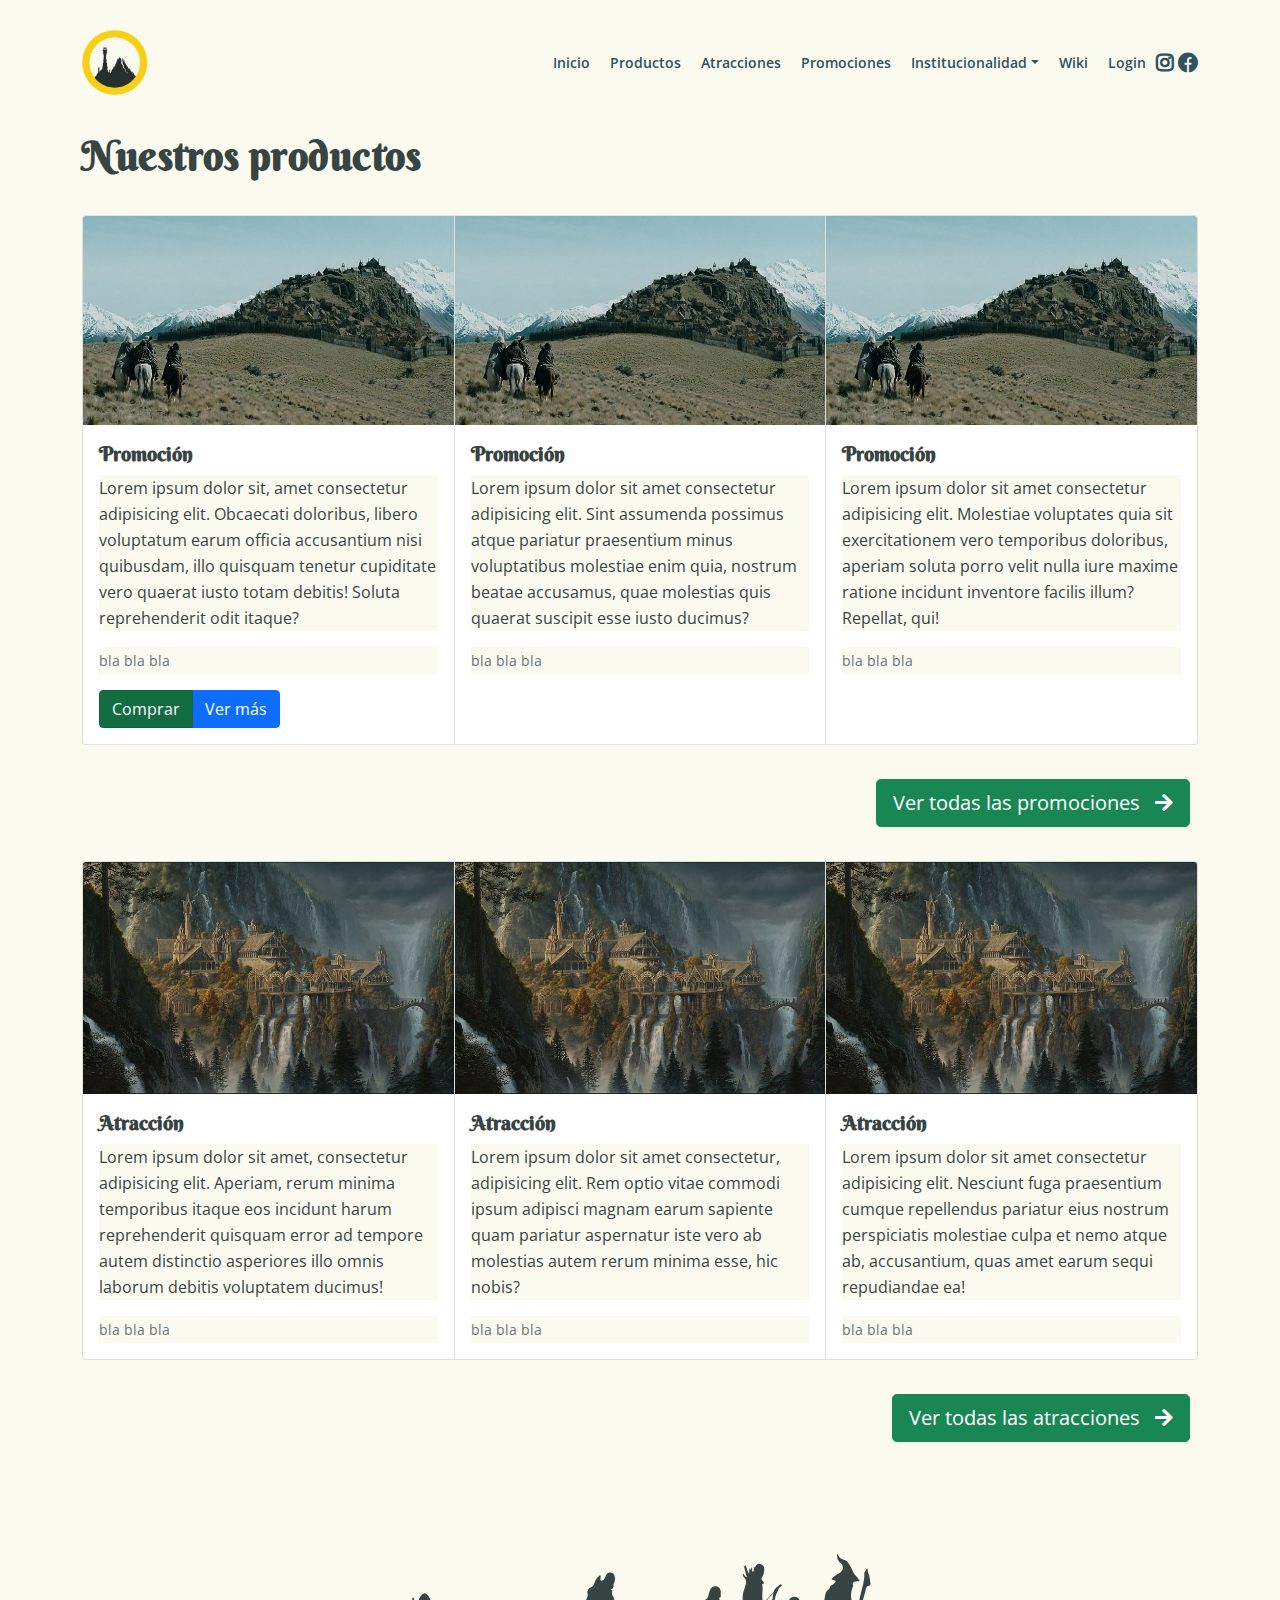
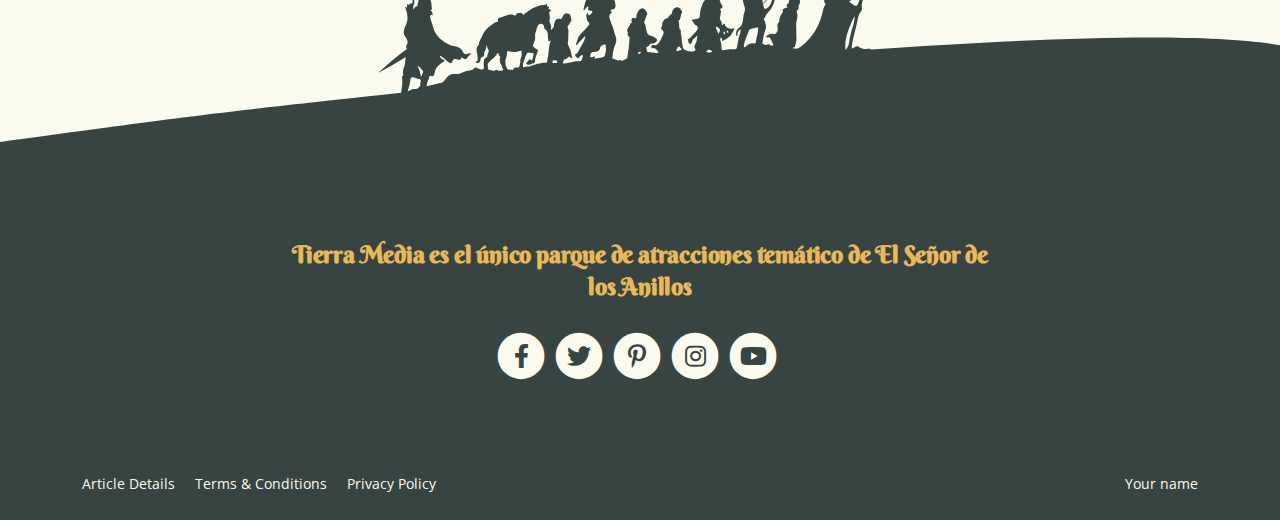
<file: front/web/productos.html>
<!DOCTYPE html>
<html lang="en">
<head>
    <meta charset="UTF-8">
    <meta name="viewport" content="width=device-width, initial-scale=1.0">
    <title>Nuestros productos</title>
    
    <!-- SEO Meta Tags -->
    <meta name="description" content="Your description">
    <meta name="author" content="Your name">

    <!-- OG Meta Tags to improve the way the post looks when you share the page on Facebook, Twitter, LinkedIn -->
	<meta property="og:site_name" content="" /> <!-- website name -->
	<meta property="og:site" content="" /> <!-- website link -->
	<meta property="og:title" content=""/> <!-- title shown in the actual shared post -->
	<meta property="og:description" content="" /> <!-- description shown in the actual shared post -->
	<meta property="og:image" content="" /> <!-- image link, make sure it's jpg -->
	<meta property="og:url" content="" /> <!-- where do you want your post to link to -->
	<meta name="twitter:card" content="summary_large_image"> <!-- to have large image post format in Twitter -->

    <!-- Webpage Title -->
    <title>Tierra Media Turismo</title>
    
    <!-- Styles -->
    <link rel="preconnect" href="https://fonts.googleapis.com">
    <link rel="preconnect" href="https://fonts.gstatic.com" crossorigin>
    <link href="https://fonts.googleapis.com/css2?family=Berkshire+Swash&family=Open+Sans:wght@300&display=swap" rel="stylesheet">
    <link href="https://fonts.googleapis.com/css2?family=Open+Sans:ital,wght@0,400;0,600;0,700;1,400&display=swap" rel="stylesheet">
    <link href="css/bootstrap.min.css" rel="stylesheet">
    <link href="css/fontawesome-all.css" rel="stylesheet">
    <link href="css/swiper.css" rel="stylesheet">
	<link href="css/magnific-popup.css" rel="stylesheet">
	<link href="css/styles.css" rel="stylesheet">
	
	<!-- Favicon  
    <link rel="icon" href="images/favicon.png">-->
</head>
<body>
    <!-- Navigation -->
    <nav class="navbar navbar-expand-lg navbar-light ">
        <div class="container">
            
            <!-- Text Logo - Use this if you don't have a graphic logo 
            <a class="navbar-brand logo-text page-scroll" href="index.html">Tierra Media</a>-->
            <!-- Image Logo-->
            <a class="navbar-brand logo-image" href="index.html"><img src="images/logo.png" alt="logo"></a> 
            
            <button class="navbar-toggler p-0 border-0" type="button" data-toggle="offcanvas">
                <span class="navbar-toggler-icon"></span>
            </button>

            <div class="navbar-collapse offcanvas-collapse" id="navbarsExampleDefault">
                <ul class="navbar-nav ml-auto">
                    <li class="nav-item">
                        <a class="nav-link page-scroll" href="#header">Inicio <span class="sr-only">(current)</span></a>
                    </li>
                    <li class="nav-item">
                        <a class="nav-link page-scroll" href="#carouselExampleCaptions">Productos</a>
                    </li>
                    <li class="nav-item">
                        <a class="nav-link page-scroll" href="#carouselAtracciones">Atracciones</a>
                    </li>
                    <li class="nav-item">
                        <a class="nav-link page-scroll" href="#pricing">Promociones</a>
                    </li>
                    <li class="nav-item dropdown">
                        <a class="nav-link dropdown-toggle" href="#" id="dropdown01" data-toggle="dropdown" aria-haspopup="true" aria-expanded="false">Institucionalidad</a>
                        <div class="dropdown-menu" aria-labelledby="dropdown01">
                            <a class="dropdown-item page-scroll" href="article.html">Quiénes Somos</a>
                            <div class="dropdown-divider"></div>
                            <a class="dropdown-item page-scroll" href="terms.html">Qué Somos</a>
                        </div>
                    </li>
                    <li class="nav-item">
                        <a class="nav-link page-scroll" href="#pricing">Wiki</a>
                    </li>
                    <li class="nav-item">
                        <a class="nav-link page-scroll" href="/web/login.html">Login</a>
                    </li>
                </ul>
                <span class="nav-item social-icons">
                    <a href="#your-link">
                        <i class="fab fa-instagram"></i>
                    </a>
                    <a href="#your-link">
                        <i class="fab fa-facebook"></i>
                    </a>
                </span>
            </div> <!-- end of navbar-collapse -->
        </div> <!-- end of container -->
    </nav> <!-- end of navbar -->
    <!-- end of navigation -->
    
    

    <!-- Comienzan las cards y sus botones -->
    <div class="container">
        <br>
        <h1>Nuestros productos</h1>
        <br>
        <div class="card-group">
            <div class="card">
              <img src="images/rohan.jpg" class="card-img-top" alt="...">
              <div class="card-body">
                <h5 class="card-title">Promoción</h5>
                <p class="card-text">Lorem ipsum dolor sit, amet consectetur adipisicing elit. Obcaecati doloribus, libero voluptatum earum officia accusantium nisi quibusdam, illo quisquam tenetur cupiditate vero quaerat iusto totam debitis! Soluta reprehenderit odit itaque?</p>
                <p class="card-text"><small class="text-muted">bla bla bla</small></p>
                <div class="btn-group">
                    <a href="#" class="btn btn-success active" aria-current="page">Comprar</a>
                    <a href="#" class="btn btn-primary">Ver más</a>
                  </div>
              </div>
            </div>
            <div class="card">
              <img src="images/rohan.jpg" class="card-img-top" alt="...">
              <div class="card-body">
                <h5 class="card-title">Promoción</h5>
                <p class="card-text">Lorem ipsum dolor sit amet consectetur adipisicing elit. Sint assumenda possimus atque pariatur praesentium minus voluptatibus molestiae enim quia, nostrum beatae accusamus, quae molestias quis quaerat suscipit esse iusto ducimus?</p>
                <p class="card-text"><small class="text-muted">bla bla bla</small></p>
              </div>
            </div>
            <div class="card">
              <img src="images/rohan.jpg" class="card-img-top" alt="...">
              <div class="card-body">
                <h5 class="card-title">Promoción</h5>
                <p class="card-text">Lorem ipsum dolor sit amet consectetur adipisicing elit. Molestiae voluptates quia sit exercitationem vero temporibus doloribus, aperiam soluta porro velit nulla iure maxime ratione incidunt inventore facilis illum? Repellat, qui!</p>
                <p class="card-text"><small class="text-muted">bla bla bla</small></p>
              </div>
            </div>
          </div>
          <br>
          <!-- botón -->
          <div class="d-flex flex-row-reverse bd-highlight">
            <div class="p-2 bd-highlight">
                <div class="d-grid gap-2">
                    <button type="button" class="btn btn-success btn-lg">Ver todas las promociones &nbsp; <i class="fas fa-arrow-right"></i> </button>
                </div>
            </div>
          </div>
          <br>
          <!-- fin del botón -->

          <div class="card-group">
            <div class="card">
              <img src="images/rivendel.jpg" class="card-img-top" alt="...">
              <div class="card-body">
                <h5 class="card-title">Atracción</h5>
                <p class="card-text">Lorem ipsum dolor sit amet, consectetur adipisicing elit. Aperiam, rerum minima temporibus itaque eos incidunt harum reprehenderit quisquam error ad tempore autem distinctio asperiores illo omnis laborum debitis voluptatem ducimus!</p>
                <p class="card-text"><small class="text-muted">bla bla bla</small></p>
              </div>
            </div>
            <div class="card">
              <img src="images/rivendel.jpg" class="card-img-top" alt="...">
              <div class="card-body">
                <h5 class="card-title">Atracción</h5>
                <p class="card-text">Lorem ipsum dolor sit amet consectetur, adipisicing elit. Rem optio vitae commodi ipsum adipisci magnam earum sapiente quam pariatur aspernatur iste vero ab molestias autem rerum minima esse, hic nobis?</p>
                <p class="card-text"><small class="text-muted">bla bla bla</small></p>
              </div>
            </div>
            <div class="card">
              <img src="images/rivendel.jpg" class="card-img-top" alt="...">
              <div class="card-body">
                <h5 class="card-title">Atracción</h5>
                <p class="card-text">Lorem ipsum dolor sit amet consectetur adipisicing elit. Nesciunt fuga praesentium cumque repellendus pariatur eius nostrum perspiciatis molestiae culpa et nemo atque ab, accusantium, quas amet earum sequi repudiandae ea!</p>
                <p class="card-text"><small class="text-muted">bla bla bla</small></p>
              </div>
            </div>
          </div>
          <br>
          <div class="d-flex flex-row-reverse bd-highlight">
            <div class="p-2 bd-highlight">
                <div class="d-grid gap-2">
                    <button type="button" class="btn btn-success btn-lg">Ver todas las atracciones &nbsp; <i class="fas fa-arrow-right"></i> </button>
                </div>
            </div>
          </div>
          <br>
      </div>
      <!-- Terminan las cards y sus botones -->
      <br><br><br>

      <div >
        <img src="images/footer-bg-fellowship.svg" id="footerimg"/>
    </div>
    <!-- Footer -->
    <div class="footer">
        <div class="container">
            <div class="row">
                <div class="col-lg-12">
                    <h4>Tierra Media es el único parque de atracciones temático de El Señor de los Anillos</h4>
                    <div class="social-container">
                        <span class="fa-stack">
                            <a href="#your-link">
                                <i class="fas fa-circle fa-stack-2x"></i>
                                <i class="fab fa-facebook-f fa-stack-1x"></i>
                            </a>
                        </span>
                        <span class="fa-stack">
                            <a href="#your-link">
                                <i class="fas fa-circle fa-stack-2x"></i>
                                <i class="fab fa-twitter fa-stack-1x"></i>
                            </a>
                        </span>
                        <span class="fa-stack">
                            <a href="#your-link">
                                <i class="fas fa-circle fa-stack-2x"></i>
                                <i class="fab fa-pinterest-p fa-stack-1x"></i>
                            </a>
                        </span>
                        <span class="fa-stack">
                            <a href="#your-link">
                                <i class="fas fa-circle fa-stack-2x"></i>
                                <i class="fab fa-instagram fa-stack-1x"></i>
                            </a>
                        </span>
                        <span class="fa-stack">
                            <a href="#your-link">
                                <i class="fas fa-circle fa-stack-2x"></i>
                                <i class="fab fa-youtube fa-stack-1x"></i>
                            </a>
                        </span>
                    </div> <!-- end of social-container -->
                </div> <!-- end of col -->
            </div> <!-- end of row -->
        </div> <!-- end of container -->
    </div> <!-- end of footer -->  
    <!-- end of footer -->


    <!-- Copyright -->
    <div class="copyright">
        <div class="container">
            <div class="row">
                <div class="col-lg-6">
                    <ul class="list-unstyled li-space-lg p-small">
                        <li><a href="article.html">Article Details</a></li>
                        <li><a href="terms.html">Terms & Conditions</a></li>
                        <li><a href="privacy.html">Privacy Policy</a></li>
                    </ul>
                </div> <!-- end of col -->
                <div class="col-lg-6">
                    <p class="p-small statement"  style="background-color: rgb(55, 68, 66);">Copyright © <a href="#your-link">Your name</a></p>
                </div> <!-- end of col -->
            </div> <!-- enf of row -->
        </div> <!-- end of container -->
    </div> <!-- end of copyright --> 
    <!-- end of copyright -->
    
    <script src="js/bootstrap.bundle.min.js" ></script>
    <script src="js/jquery.min.js"></script> <!-- jQuery for Bootstrap's JavaScript plugins -->
    
    <script src="js/jquery.easing.min.js"></script> <!-- jQuery Easing for smooth scrolling between anchors -->
    <script src="js/swiper.min.js"></script> <!-- Swiper for image and text sliders -->
    <script src="js/jquery.magnific-popup.js"></script> <!-- Magnific Popup for lightboxes -->
    <script src="js/scripts.js"></script> <!-- Custom scripts -->
</body>
</html>
</file>
<file: front/web/css/styles.css>
/* Description: Master CSS file */

/*****************************************
Table Of Contents:
- General Styles
- Navigation
- Header
- Introduction
- Features
- Details 1
- Details 2
- Details Lightbox
- Details 3
- Statistics
- Testimonials
- Pricing
- Conclusion
- Footer
- Copyright
- Back To Top Button
- Media Queries
******************************************/

/*****************************************
Colors:
- Backgrounds - light gray #f1f9fc
- Buttons, icons - purple #594cda
- Buttons, icons - red #eb427e
- Headings text - black #252c38
- Body text - dark gray #6b747b
******************************************/



/**************************/
/*     General Styles     */
/**************************/
:root {
    --color-primary: #2e525e ;
    --color-typeface: #374442;
    --color-accent: #f0a041;
    --color-background: #fbfaee;
    --color-background2: #FFF;
    --color-accent2: #e9b859;
	--color-buttom: #3d6a79;
	--color-nav: #f5f3db;
}

body,
html {
    width: 100%;
	height: 100%;
}

body, p {
	color: var(--color-typeface);
	background-color:var(--color-background);
	font: 400 1rem/1.625rem "Open Sans", sans-serif;
}

h1,
h2,
h3,
h4,
h5,
h6 {
    font-family: 'Berkshire Swash', cursive;
	color: var(--color-typeface);
	font-weight: 700;
}

h1 {
	font-size: 2.5rem;
	line-height: 3.125rem;
	letter-spacing: 0.5px;
}

h2 {
	font-size: 2.125rem;
	line-height: 2.625rem;
	letter-spacing: -0.4px;
}

h3 {
	font-size: 1.75rem;
	line-height: 2.25rem;
	letter-spacing: -0.3px;
}

h4 {
	font-size: 1.5rem;
	line-height: 2rem;
	letter-spacing: -0.2px;
}

h5 {
	font-size: 1.25rem;
	line-height: 1.625rem;
}

h6 {
	font-size: 1rem;
	line-height: 1.375rem;
}


#titulo {
    font-weight: 600;
    font-size: 50px;
}

#subtitulo { 
    font-weight: 300;
    font-size: 40px;
}

.hero-image {
    /* Use "linear-gradient" to add a darken background effect to the image (photographer.jpg). This will make the text easier to read */
    background-image: linear-gradient(rgba(128, 121, 196, 0.25), rgba(99, 131, 106, 0.25)), url(../images/hero.jpg);
    /* Set a specific height */
    height: 80%;
    /* Position and center the image to scale nicely on all screens */
    background-position: center;
    background-repeat: no-repeat;
    background-size: cover;
    position: relative;
}

.hero-text {
    text-align: center;
    position: relative;
    top: 30%;
    left: 50%;
    transform: translate(-50%, -50%);
	letter-spacing: 1pt;
}

.boton{
	padding: 0.5rem 1rem;
    font-size: 1.25rem;
    border-radius: 0.3rem;
	color: var(--color-accent2);
    background-color: var(--color-buttom);
    border-color: var(--color-buttom);
	border: 1px hidden;
	text-decoration: none;
}

.boton:hover{
	color: var(--color-accent2);
    background-color: var(--color-primary);
	border-color:var(--color-buttom);
	text-decoration: none;
}

.slide {
	margin-top: 10px;
}

.slide img{
	height: 47ch;
	width: 100%;
}

.carousel-inner h1{
	color: var(--color-accent2);
	text-align: center;
}

.basic-1 p{
	color: var(--color-typeface);
	font-family: 'Berkshire Swash', cursive;
	font-size: 26px; 
}

.h1-large {
	font-size: 2.875rem;
	line-height: 3.5rem;
}

.p-large {
	font-size: 1.125rem;
	line-height: 1.75rem;
}

.p-small {
	font-size: 0.875rem;
	line-height: 1.5rem;
}

.testimonial-text {
	font-style: italic;
}

.testimonial-author {
	font-weight: 700;
	font-size: 1rem;
	line-height: 1.5rem;
}

.li-space-lg li {
	margin-bottom: 0.5rem;
}

a {
	color: #6b747b;
}

a:hover {
	color: #6b747b;
	text-decoration: underline;
}

.no-line {
	text-decoration: none;
}

.no-line:hover {
	text-decoration: none;
}

.purple {
	color: #594cda;
}

.bg-gray {
	background-color: var(--color-background);
}

.btn-solid-reg {
	display: inline-block;
	padding: 1.375rem 2.25rem 1.375rem 2.25rem;
	border: 1px solid #594cda;
	border-radius: 32px;
	background-color: #594cda;
	color: #ffffff;
	font-weight: 600;
	font-size: 0.875rem;
	line-height: 0;
	text-decoration: none;
	transition: all 0.2s;
}

.btn-solid-reg:hover {
	border: 1px solid #594cda;
	background-color: transparent;
	color: #594cda; /* needs to stay here because of the color property of a tag */
	text-decoration: none;
}

.btn-solid-lg {
	display: inline-block;
	padding: 1.625rem 2.75rem 1.625rem 2.75rem;
	border: 1px solid #594cda;
	border-radius: 32px;
	background-color: #594cda;
	color: #ffffff;
	font-weight: 600;
	font-size: 0.875rem;
	line-height: 0;
	text-decoration: none;
	transition: all 0.2s;
}

.btn-solid-lg:hover {
	border: 1px solid #594cda;
	background-color: transparent;
	color: #594cda; /* needs to stay here because of the color property of a tag */
	text-decoration: none;
}

.btn-solid-lg .fab {
	margin-right: 0.5rem;
	font-size: 1.25rem;
	line-height: 0;
	vertical-align: top;
}

.btn-solid-lg .fab.fa-google-play {
	font-size: 1rem;
}

.btn-solid-lg.secondary {
	border: 1px solid #eb427e;
	background-color: #eb427e;
}

.btn-solid-lg.secondary:hover {
	border: 1px solid #eb427e;
	background: transparent;
	color: #eb427e; /* needs to stay here because of the color property of a tag */
}

.btn-outline-reg {
	display: inline-block;
	padding: 1.375rem 2.25rem 1.375rem 2.25rem;
	border: 1px solid #252c38;
	border-radius: 32px;
	background-color: transparent;
	color: #252c38;
	font-weight: 600;
	font-size: 0.875rem;
	line-height: 0;
	text-decoration: none;
	transition: all 0.2s;
}

.btn-outline-reg:hover {
	background-color: #252c38;
	color: #ffffff;
	text-decoration: none;
}

.btn-outline-lg {
	display: inline-block;
	padding: 1.625rem 2.75rem 1.625rem 2.75rem;
	border: 1px solid #252c38;
	border-radius: 32px;
	background-color: transparent;
	color: #252c38;
	font-weight: 600;
	font-size: 0.875rem;
	line-height: 0;
	text-decoration: none;
	transition: all 0.2s;
}

.btn-outline-lg:hover {
	background-color: #252c38;
	color: #ffffff;
	text-decoration: none;
}

.btn-outline-sm {
	display: inline-block;
	padding: 1rem 1.5rem 1rem 1.5rem;
	border: 1px solid #252c38;
	border-radius: 32px;
	background-color: transparent;
	color: #252c38;
	font-weight: 600;
	font-size: 0.875rem;
	line-height: 0;
	text-decoration: none;
	transition: all 0.2s;
}

.btn-outline-sm:hover {
	background-color: #252c38;
	color: #ffffff;
	text-decoration: none;
}

.form-group {
	position: relative;
	margin-bottom: 1.25rem;
}

.label-control {
	position: absolute;
	top: 0.875rem;
	left: 1.875rem;
	color: #7d838a;
	opacity: 1;
	font-size: 0.875rem;
	line-height: 1.5rem;
	cursor: text;
	transition: all 0.2s ease;
}

.form-control-input:focus + .label-control,
.form-control-input.notEmpty + .label-control,
.form-control-textarea:focus + .label-control,
.form-control-textarea.notEmpty + .label-control {
	top: 0.125rem;
	color: #6b747b;
	opacity: 1;
	font-size: 0.75rem;
	font-weight: 700;
}

.form-control-input,
.form-control-select {
	display: block; /* needed for proper display of the label in Firefox, IE, Edge */
	width: 100%;
	padding-top: 1.125rem;
	padding-bottom: 0.125rem;
	padding-left: 1.8125rem;
	border: 1px solid #d0d5e2;
	border-radius: 25px;
	background-color: #ffffff;
	color: #6b747b;
	font-size: 0.875rem;
	line-height: 1.875rem;
	transition: all 0.2s;
	-webkit-appearance: none; /* removes inner shadow on form inputs on ios safari */
}

.form-control-select {
	padding-top: 0.5rem;
	padding-bottom: 0.5rem;
	height: 3.25rem;
	color: #7d838a;
}

select {
    /* you should keep these first rules in place to maintain cross-browser behavior */
    -webkit-appearance: none;
	-moz-appearance: none;
	-ms-appearance: none;
    -o-appearance: none;
    appearance: none;
    background-image: url('../images/down-arrow.png');
    background-position: 96% 50%;
    background-repeat: no-repeat;
    outline: none;
}

.form-control-textarea {
	display: block; /* used to eliminate a bottom gap difference between Chrome and IE/FF */
	width: 100%;
	height: 14rem; /* used instead of html rows to normalize height between Chrome and IE/FF */
	padding-top: 1.5rem;
	padding-left: 1.3125rem;
	border: 1px solid #d0d5e2;
	border-radius: 4px;
	background-color: #ffffff;
	color: #6b747b;
	font-size: 0.875rem;
	line-height: 1.5rem;
	transition: all 0.2s;
}

.form-control-input:focus,
.form-control-select:focus,
.form-control-textarea:focus {
	border: 1px solid #a1a1a1;
	outline: none; /* Removes blue border on focus */
}

.form-control-input:hover,
.form-control-select:hover,
.form-control-textarea:hover {
	border: 1px solid #a1a1a1;
}

.checkbox {
	font-size: 0.75rem;
	line-height: 1.25rem;
}

input[type='checkbox'] {
	vertical-align: -10%;
	margin-right: 0.5rem;
}

.form-control-submit-button {
	display: inline-block;
	width: 100%;
	height: 3.25rem;
	border: 1px solid #594cda;
	border-radius: 32px;
	background-color: #594cda;
	color: #252c38;
	font-weight: 600;
	font-size: 0.875rem;
	line-height: 0;
	cursor: pointer;
	transition: all 0.2s;
}

.form-control-submit-button:hover {
	border: 1px solid #252c38;
	background-color: transparent;
	color: #252c38;
}

/* Fade-move Animation For Details Lightbox - Magnific Popup */
/* at start */
.my-mfp-slide-bottom .zoom-anim-dialog {
	opacity: 0;
	transition: all 0.2s ease-out;
	-webkit-transform: translateY(-1.25rem) perspective(37.5rem) rotateX(10deg);
	-ms-transform: translateY(-1.25rem) perspective(37.5rem) rotateX(10deg);
	transform: translateY(-1.25rem) perspective(37.5rem) rotateX(10deg);
}

/* animate in */
.my-mfp-slide-bottom.mfp-ready .zoom-anim-dialog {
	opacity: 1;
	-webkit-transform: translateY(0) perspective(37.5rem) rotateX(0); 
	-ms-transform: translateY(0) perspective(37.5rem) rotateX(0); 
	transform: translateY(0) perspective(37.5rem) rotateX(0); 
}

/* animate out */
.my-mfp-slide-bottom.mfp-removing .zoom-anim-dialog {
	opacity: 0;
	-webkit-transform: translateY(-0.625rem) perspective(37.5rem) rotateX(10deg); 
	-ms-transform: translateY(-0.625rem) perspective(37.5rem) rotateX(10deg); 
	transform: translateY(-0.625rem) perspective(37.5rem) rotateX(10deg); 
}

/* dark overlay, start state */
.my-mfp-slide-bottom.mfp-bg {
	opacity: 0;
	transition: opacity 0.2s ease-out;
}

/* animate in */
.my-mfp-slide-bottom.mfp-ready.mfp-bg {
	opacity: 0.8;
}
/* animate out */
.my-mfp-slide-bottom.mfp-removing.mfp-bg {
	opacity: 0;
}
/* end of fade-move animation for details lightbox - magnific popup */


/**********************/
/*     Navigation     */
/**********************/
.navbar {
	background-color:var(--color-background);
	font-weight: 600;
	font-size: 0.875rem;
	line-height: 0.875rem;
}

.navbar .navbar-brand {
	padding-top: 0.125rem;
	padding-bottom: 0.125rem;
}

.navbar .logo-image img {
    width: 70px;
	height: auto;
}

.navbar .logo-text {
	color: #252c38;
	font-weight: 600;
	font-size: 2rem;
	line-height: 1rem;
	text-decoration: none;
}

.offcanvas-collapse {
	position: fixed;
	top: 3.25rem; /* adjusts the height between the top of the page and the offcanvas menu */
	bottom: 0;
	left: 100%;
	width: 100%;
	padding-right: 1rem;
	padding-left: 1rem;
	overflow-y: auto;
	visibility: hidden;
	background-color: var(--color-background);
	transition: visibility .3s ease-in-out, -webkit-transform .3s ease-in-out;
	transition: transform .3s ease-in-out, visibility .3s ease-in-out;
	transition: transform .3s ease-in-out, visibility .3s ease-in-out, -webkit-transform .3s ease-in-out;
}

.offcanvas-collapse.open {
	visibility: visible;
	-webkit-transform: translateX(-100%);
	transform: translateX(-100%);
}

.navbar .navbar-nav {
	margin-top: 0.75rem;
	margin-bottom: 0.5rem;
}

.navbar .nav-item .nav-link {
	padding-top: 0.625rem;
	padding-bottom: 0.625rem;
	color: var(--color-primary);
	text-decoration: none;
	transition: all 0.2s ease;
}

.navbar .nav-item.dropdown.show .nav-link,
.navbar .nav-item .nav-link:hover,
.navbar .nav-item .nav-link.active {
	color: var(--color-typeface);
	font-size: 15px;
}

/* Dropdown Menu */
.navbar .dropdown .dropdown-menu {
	animation: fadeDropdown 0.2s; /* required for the fade animation */
}

@keyframes fadeDropdown {
    0% {
        opacity: 0;
    }

    100% {
        opacity: 1;
	}
}

.navbar .dropdown-menu {
	margin-top: 0.5rem;
	margin-bottom: 0.5rem;
	border: none;
	background-color: #f1f9fc;
}

.navbar .dropdown-item {
	padding-top: 0.5rem;
	padding-bottom: 0.5rem;
	color: #6b747b;
	font-weight: 600;
	font-size: 0.875rem;
	line-height: 0.875rem;
	text-decoration: none;
}

.navbar .dropdown-item:hover {
	background-color: #f1f9fc;
	color: #ff6e84;
}

.navbar .dropdown-divider {
	width: 100%;
	height: 1px;
	margin: 0.5rem auto 0.5rem auto;
	border: none;
	background-color: #d4dce2;
}
/* end of dropdown menu */

.navbar .social-icons {
	display: block;
}

.navbar .social-icons a {
	text-decoration: none;
}

.navbar .fab {
	color: var(--color-primary);
	font-size: 1.25rem;
	transition: all 0.2s ease;
}

.navbar .fab:hover {
	color:#f7ca0b;
	font-size:x-large;
}

.navbar .fa-apple {
	margin-right: 0.375rem;
}

.navbar .navbar-toggler {
	padding: 0;
	border: none;
	font-size: 1.25rem;
}


/*****************/
/*    Header     */
/*****************/
.header {
	padding-top: 7rem;
	padding-bottom: 7rem;
	background: linear-gradient(rgba(197, 234, 249, 1), rgba(255, 255, 255, 1));
	text-align: center;
}

.header .text-container {
	margin-bottom: 4rem;
}

.header .h1-large {
	margin-bottom: 1.25rem;
}

.header .p-large {
	margin-bottom: 2rem;
}

.header .btn-solid-lg {
	margin-right: 0.25rem;
	margin-bottom: 1.25rem;
	margin-left: 0.25rem;
}


/************************/
/*     Introduction     */
/************************/
.basic-1 {
	padding-top: 1rem;
	padding-bottom: 3.5rem;
	text-align: center;
}

/********************/
/*     Features     */
/********************/
.cards-1 {
	padding-top: 4rem;
	padding-bottom: 1.5rem;
	text-align: center;
}

.cards-1 .card {
	margin-bottom: 3.5rem;
	padding: 3.125rem 1rem 2.125rem 1rem;
	border: none;
	border-radius: 16px;
	background-color: var(--color-background);
}

.cards-1 .card-image {
	margin-bottom: 1.5rem;
}

.cards-1 .card-image img {
	width: 70px;
	height: 70px;
	margin-right: auto;
	margin-left: auto;
}

.cards-1 .card-body {
	padding: 0;
}

.cards-1 .card-title {
	margin-bottom: 0.375rem;
}


/*********************/
/*     Details 1     */
/*********************/
.basic-2 {
	padding-top: 3rem;
	padding-bottom: 4.5rem;
}

.basic-2 h2 {
	margin-bottom: 1.5rem;
}

.basic-2 .text-container {
	margin-bottom: 4rem;
}


/*********************/
/*     Details 2     */
/*********************/
.basic-3 {
	padding-top: 5.5rem;
	padding-bottom: 5.75rem;
}

.basic-3 .image-container {
	margin-bottom: 3rem;
}

.basic-3 h2 {
	margin-bottom: 1.5rem;
}

.basic-3 .list-unstyled {
	margin-bottom: 1.75rem;
}

.basic-3 .list-unstyled .fas {
	color: #594cda;
	font-size: 0.75rem;
	line-height: 1.625rem;
}

.basic-3 .list-unstyled .media-body {
	margin-left: 0.375rem;
}

.basic-3 .btn-solid-reg {
	margin-right: 0.375rem;
}


/****************************/
/*     Details Lightbox     */
/****************************/
.lightbox-basic {
	position: relative;
	max-width: 1150px;
	margin: 2.5rem auto;
	padding: 3rem 1rem;
	background-color: #ffffff;
	text-align: left;
}

.lightbox-basic .image-container {
	margin-bottom: 3rem;
	text-align: center;
}

.lightbox-basic .image-container img {
	border-radius: 8px;
}

.lightbox-basic h3 {
	margin-bottom: 0.5rem;
}

.lightbox-basic hr {
	width: 44px;
	margin-top: 0.125rem;
	margin-bottom: 1rem;
	margin-left: 0;
	height: 2px;
	border: none;
	background-color: #594cda;
}

.lightbox-basic h4 {
	margin-top: 1.75rem;
	margin-bottom: 0.625rem;
}

.lightbox-basic .list-unstyled {
	margin-bottom: 1.5rem;
}

.lightbox-basic .list-unstyled .fas {
	color: #594cda;
	font-size: 0.75rem;
	line-height: 1.75rem;
}

.lightbox-basic .list-unstyled .media-body {
	margin-left: 0.375rem;
}

.lightbox-basic .list-unstyled {
	margin-bottom: 1.5rem;
}

/* Action Button */
.lightbox-basic .btn-solid-reg.mfp-close {
	position: relative;
	width: auto;
	height: auto;
	color: #ffffff;
	opacity: 1;
	font-weight: 600;
	font-family: "Open Sans";
}

.lightbox-basic .btn-solid-reg.mfp-close:hover {
	color: #594cda;
}
/* end of action Button */

/* Back Button */
.lightbox-basic .btn-outline-reg.mfp-close.as-button {
	position: relative;
	display: inline-block;
	width: auto;
	height: auto;
	margin-left: 0.375rem;
	padding: 1.375rem 2.25rem 1.375rem 2.25rem;
	border: 1px solid #252c38;
	background-color: transparent;
	color: #252c38;
	opacity: 1;
	font-family: "Open Sans";
}

.lightbox-basic .btn-outline-reg.mfp-close.as-button:hover {
	background-color: #252c38;
	color: #ffffff;
}
/* end of back button */

/* Close X Button */
.lightbox-basic button.mfp-close.x-button {
	position: absolute;
	top: -2px;
	right: -2px;
	width: 44px;
	height: 44px;
	color: #555555;
}
/* end of close x button */


/*********************/
/*     Details 3     */
/*********************/
.basic-4 {
	padding-top: 4rem;
	padding-bottom: 3rem;
}

.basic-4 h2 {
	margin-bottom: 1.5rem;
}

.basic-4 .text-container {
	margin-bottom: 4rem;
}


/**********************/
/*     Statistics     */
/**********************/
.counter {
	padding-top: 2rem;
	text-align: center;
}

.counter #counter {
	margin-bottom: 0.75rem;
}

.counter #counter .cell {
	display: inline-block;
	width: 124px;
	margin-right: 1.5rem;
	margin-bottom: 3.5rem;
	margin-left: 1.5rem;
	vertical-align: top;
}

.counter #counter .counter-value {
	color: var(--color-typeface);
	font-weight: 700;
	font-size: 3.25rem;
	line-height: 3.75rem;
	vertical-align: middle;
}

.counter #counter .counter-info {
	margin-bottom: 0;
	font-size: 0.875rem;
	vertical-align: middle;
}


/************************/
/*     Testimonials     */
/************************/
.slider-1 {
	padding-top: 8.25rem;
	padding-bottom: 8.5rem;
}

.slider-1 .section-title {
	text-align: center;
}

.slider-1 .h2-heading {
	margin-bottom: 3rem;
	text-align: center;
}

.slider-1 .slider-container {
	position: relative;
}

.slider-1 .swiper-container {
	position: static;
	width: 86%;
	text-align: center;
}

.slider-1 .swiper-button-prev:focus,
.slider-1 .swiper-button-next:focus {
	/* even if you can't see it chrome you can see it on mobile device */
	outline: none;
}

.slider-1 .swiper-button-prev {
	left: -14px;
	background-image: url("data:image/svg+xml;charset=utf-8,%3Csvg%20xmlns%3D'http%3A%2F%2Fwww.w3.org%2F2000%2Fsvg'%20viewBox%3D'0%200%2028%2044'%3E%3Cpath%20d%3D'M0%2C22L22%2C0l2.1%2C2.1L4.2%2C22l19.9%2C19.9L22%2C44L0%2C22L0%2C22L0%2C22z'%20fill%3D'%23707375'%2F%3E%3C%2Fsvg%3E");
	background-size: 18px 28px;
}

.slider-1 .swiper-button-next {
	right: -14px;
	background-image: url("data:image/svg+xml;charset=utf-8,%3Csvg%20xmlns%3D'http%3A%2F%2Fwww.w3.org%2F2000%2Fsvg'%20viewBox%3D'0%200%2028%2044'%3E%3Cpath%20d%3D'M27%2C22L27%2C22L5%2C44l-2.1-2.1L22.8%2C22L2.9%2C2.1L5%2C0L27%2C22L27%2C22z'%20fill%3D'%23707375'%2F%3E%3C%2Fsvg%3E");
	background-size: 18px 28px;
}

.slider-1 .card {
	position: relative;
	border: none;
	background-color: transparent;
}

.slider-1 .card-image {
	width: 80px;
	height: 80px;
	margin-right: auto;
	margin-bottom: 1.25rem;
	margin-left: auto;
	border-radius: 50%;
}

.slider-1 .card-body {
	padding: 0;
}

.slider-1 .testimonial-text {
	margin-bottom: 0.75rem;
}

.slider-1 .testimonial-author {
	margin-bottom: 0;
	color: #252c38;
}


/*******************/
/*     Pricing     */
/*******************/
.cards-2 {
	position: relative;
	padding-top: 8rem;
	background: linear-gradient(rgba(50, 60, 70, 0.9), rgba(50, 60, 70, 0.9)), url('../images/pricing-background.jpg') center center no-repeat;
	background-size: cover;
	text-align: center;
}

.cards-2 .h2-heading {
	margin-bottom: 0.625rem;
	color: #ffffff;
}

.cards-2 .p-heading {
	margin-bottom: 3.75rem;
	color: #ffffff;
}

.cards-2 .card {
	display: block;
	max-width: 330px;
	margin-right: auto;
	margin-bottom: 6rem;
	margin-left: auto;
	border: 1px solid #bcc4ca;
	border-radius: 8px;
}

.cards-2 .card .card-body {
	padding: 3rem 1.75rem 2.25rem 1.75rem;
}

.cards-2 .card .card-title {
	margin-bottom: 1rem;
	color: #eb427e;
	font-weight: 700;
	font-size: 1.5rem;
	line-height: 1.875rem;
	text-align: center;
}

.cards-2 .card p {
	margin-bottom: 1.25rem;
	text-align: left;
}

.cards-2 .card .value {
	color: #252c38;
	font-weight: 600;
	font-size: 5rem;
	line-height: 5rem;
	text-align: center;
}

.cards-2 .card .currency {
	margin-right: 0.375rem;
	color: #252c38;
	font-size: 2rem;
	vertical-align: 80%;
}

.cards-2 .card .frequency {
	margin-bottom: 1.5rem;
	font-size: 0.875rem;
	text-align: center;
}

.cards-2 .card .list-unstyled {
	margin-bottom: 1.625rem;
	text-align: left;
}

.cards-2 .card .list-unstyled li {
	margin-bottom: 0.5rem;
}

.cards-2 .card .list-unstyled .fas {
	color: #594cda;
	font-size: 0.75rem;
	line-height: 1.625rem;
}

.cards-2 .card .list-unstyled .media-body {
	margin-left: 0.375rem;
}

.cards-2 .card .button-wrapper {
	position: absolute;
	right: 0;
	bottom: -1.5rem;
	left: 0;
	text-align: center;
}

.cards-2 .card .btn-solid-reg:hover {
	background-color: #ffffff;
}

/* Best Value Label */
.cards-2 .card .label {
    position: absolute;
    top: 0;
    right: 0;
    width: 10.625rem;
    height: 10.625rem;
    overflow: hidden;
}

.cards-2 .card .label .best-value {
    position: relative;
	width: 13.75rem;
	padding: 0.3125rem 0 0.3125rem 4.125rem;
    background-color: #eb427e;
	color: #ffffff;
    -webkit-transform: rotate(45deg) translate3d(0, 0, 0);
    -ms-transform: rotate(45deg) translate3d(0, 0, 0);
    transform: rotate(45deg) translate3d(0, 0, 0);
}
/* end of best value label */

.cards-2 .decoration-bg {
	position: absolute;
	bottom: 0;
	height: 170px;
	width: 100%;
	background-color: #ffffff;
}


/**********************/
/*     Conclusion     */
/**********************/
.basic-5 {
	padding-top: 4.5rem;
	padding-bottom: 7.5rem;
	background: url('../images/conclusion-background.jpg') center center no-repeat;
	background-size: cover;
	text-align: center;
}

.basic-5 .image-container {
	margin-bottom: 4rem;
}

.basic-5 p {
	margin-bottom: 2.25rem;
	color: #252c38;
	font-size: 1.875rem;
	line-height: 2.625rem;
}

.basic-5 .btn-solid-lg {
	margin-right: 0.25rem;
	margin-bottom: 1.25rem;
	margin-left: 0.25rem;
}


/******************/
/*     Footer     */
/******************/
.footer {
	padding-top: 6rem;
	padding-bottom: 3rem;
	background:var(--color-typeface);
	text-align: center;

}	
#footerimg{
	text-align: center;
	max-width: 100%;
	max-height: 100%;
}

.footer a {
	text-decoration: none;
}

.footer h4 {
	margin-bottom: 1.875rem;
	color: var(--color-accent2);
}

.footer .fa-stack {
	width: 2em;
	margin-bottom: 1.25rem;
	margin-right: 0.375rem;
	font-size: 1.5rem;
}

.footer .fa-stack .fa-stack-1x {
    color:var(--color-typeface);
	transition: all 0.2s ease;
}

.footer .fa-stack .fa-stack-2x {
	color:var(--color-background);
	transition: all 0.2s ease;
}

.footer .fa-stack:hover .fa-stack-1x {
	color: rgb;
}

.footer .fa-stack:hover .fa-stack-2x {
    color:var(--color-accent2);
}


/*********************/
/*     Copyright     */
/*********************/
.copyright {
	padding-top: 1.5rem;
	background-color:var(--color-typeface);
	text-align: center;
}

.copyright a {
	text-decoration: none;
	color: var(--color-background);
}


/******************************/
/*     Back To Top Button     */
/******************************/
a.back-to-top {
	position: fixed;
	z-index: 999;
	right: 12px;
	bottom: 12px;
	display: none;
	width: 42px;
	height: 42px;
	border-radius: 30px;
	background: var(--color-primary) url("../images/up-arrow.png") no-repeat center 47%;
	background-size: 18px 18px;
	text-indent: -9999px;
}

a:hover.back-to-top {
	background-color: var(--color-buttom);
}


/***********************/
/*     Extra Pages     */
/***********************/
.ex-header {
	padding-top: 8.5rem;
	padding-bottom: 4rem;
	background-color: #f1f9fc;
}

.ex-basic-1 .list-unstyled .fas {
	font-size: 0.375rem;
	line-height: 1.625rem;
}

.ex-basic-1 .list-unstyled .media-body {
	margin-left: 0.5rem;
}

.ex-basic-1 .text-box {
	padding: 1.25rem 1.25rem 0.5rem 1.25rem;
	background-color: #f1f9fc;
}

.ex-cards-1 .card {
	border: none;
	background-color: transparent;
}

.ex-cards-1 .card .fa-stack {
	width: 2em;
	font-size: 1.125rem;
}

.ex-cards-1 .card .fa-stack-2x {
	color: #ff6e84;
}

.ex-cards-1 .card .fa-stack-1x {
	color: #ffffff;
	font-weight: 700;
	line-height: 2.125rem;
}

.ex-cards-1 .card .list-unstyled .media-body {
	margin-left: 0.75rem;
}

.ex-cards-1 .card .list-unstyled .media-body h5 {
	margin-top: 0.125rem;
	margin-bottom: 0.375rem;
}


/*************************/
/*     Media Queries     */
/*************************/	
/* Min-width 768px */
@media (min-width: 768px) {

	/* Header */
	.header {
		padding-top: 9rem;
	}
	/* end of header */


	/* Extra Pages */
	.ex-basic-1 .text-box {
		padding: 1.75rem 2rem 0.875rem 2rem;
	}
	/* end of extra pages */
}
/* end of min-width 768px */


/* Min-width 992px */
@media (min-width: 992px) {
	
	/* General Styles */
	.h2-heading {
		width: 35.25rem;
		margin-right: auto;
		margin-left: auto;
	}

	.p-heading {
		width: 46rem;
		margin-right: auto;
		margin-left: auto;
	}
	/* end of general styles */


	/* Navigation */
	.navbar {
		padding-top: 1.75rem;
		background-color: transparent;
		border-bottom: none;
		transition: all 0.2s;
	}

	.navbar.top-nav-collapse {
		padding-top: 0.5rem;
		padding-bottom: 0.5rem;
		background-color: var(--color-background);
	}

	.offcanvas-collapse {
		position: static;
		top: auto;
		bottom: auto;
		left: auto;
		width: auto;
		padding-right: 0;
		padding-left: 0;
		background-color: transparent;
		overflow-y: visible;
		visibility: visible;
		flex-grow: 0;
	}

	.offcanvas-collapse.open {
		-webkit-transform: none;
		transform: none;
	}

	.navbar .navbar-nav {
		margin-top: 0;
		margin-bottom: 0;
	}
	
	.navbar .nav-item .nav-link {
		padding-right: 0.625rem;
		padding-left: 0.625rem;
	}

	.navbar .dropdown-menu {
		margin-top: 0.25rem;
		box-shadow: 0 3px 3px 1px rgba(0, 0, 0, 0.05);
	}

	.navbar .dropdown-divider {
		width: 90%;
	}

	.navbar .app-store-icons {
		margin-left: 0.875rem;
	}
	/* end of navigation */


	/* Header */
	.header {
		text-align: left;
	}

	.header .text-container {
		margin-top: 8rem;
	}

	.header .btn-solid-lg {
		margin-right: 0.5rem;
		margin-left: 0;
	}
	/* end of header */


	/* Frase */
	.basic-1 p {
		width: 730px;
		font-weight: 400;
		font-family: 'Open Sans';
		margin-right: auto;
		margin-left: auto;
	}
	/* end of introduction */


	/* Details 1 */
	.basic-2 {
		padding-top: 4rem;
	}

	.basic-2 .text-container {
		margin-bottom: 0;
	}
	/* end of details 1 */


	/* Details 2 */
	.basic-3 .image-container {
		margin-bottom: 0;
	}
	/* end of details 2 */


	/* Details Lightbox */
	.lightbox-basic {
		padding: 3rem 3rem;
	}

	.lightbox-basic .image-container {
		margin-bottom: 0;
		text-align: left;
	}
	/* end of details lightbox */


	/* Details 3 */
	.basic-4 .text-container {
		margin-bottom: 0;
	}
	/* end of details 3 */


	/* Features */
	.cards-1 .card {
		display: inline-block;
		width: 296px;
		vertical-align: top;
	}

	.cards-1 .card:nth-of-type(3n+2) {
		margin-right: 1rem;
		margin-left: 1rem;
	}
	/* end of features */


	/* Statistics */
	.counter {
		padding-top: 1rem;
	}
	/* end of statistics */


	/* Testimonials */
	.slider-1 .swiper-container {
		width: 92%;
	}

	.slider-1 .swiper-button-prev {
		left: -16px;
		width: 22px;
		background-size: 22px 34px;
	}
	
	.slider-1 .swiper-button-next {
		right: -16px;
		width: 22px;
		background-size: 22px 34px;
	}
	/* end of testimonials */


	/* Pricing */
	.cards-2 .card {
		display: inline-block;
		max-width: 100%;
		width: 302px;
		vertical-align: top;
	}

	.cards-2 .card:nth-of-type(3n+2) {
		margin-right: 0.375rem;
		margin-left: 0.375rem;
	}
	/* end of pricing */


	/* Conclusion */
	.basic-5 {
		text-align: left;
	}

	.basic-5 .image-container {
		margin-bottom: 0;
	}

	.basic-5 .text-container {
		margin-top: 6rem;
	}

	.basic-5 .btn-solid-lg {
		margin-right: 0.5rem;
		margin-left: 0;
	}
	/* end of conclusion */


	/* Footer */
	.footer h4 {
		width: 45rem;
		margin-right: auto;
		margin-left: auto;
	}
	/* end of footer */


	/* Copyright */
	.copyright {
		text-align: left;
	}

	.copyright .list-unstyled li {
		display: inline-block;
		margin-right: 1rem;
	}

	.copyright .statement {
		text-align: right;
	}
	/* end of copyright */


	/* Extra Pages */
	.ex-cards-1 .card {
		display: inline-block;
		width: 296px;
		vertical-align: top;
	}

	.ex-cards-1 .card:nth-of-type(3n+2) {
		margin-right: 1rem;
		margin-left: 1rem;
	}
	/* end of extra pages */
}
/* end of min-width 992px */


/* Min-width 1200px */
@media (min-width: 1200px) {

	/* General Styles */
	.h1-large {
		font-size: 3.125rem;
		line-height: 3.75rem;
	}
	/* end of general styles */


	/* Header */
	.header {
		padding-top: 11rem;
		padding-bottom: 8rem;
	}

	.header .text-container {
		margin-top: 10rem;
		margin-right: 3rem;
	}

	.header .image-container {
		text-align: right;
	}
	/* end of header */


	/* Features */
	.cards-1 .card {
		width: 350px;
		padding-right: 3rem;
		padding-left: 3rem;
	}

	.cards-1 .card:nth-of-type(3n+2) {
		margin-right: 1.5rem;
		margin-left: 1.5rem;
	}
	/* end of features */


	/* Details 1 */
	.basic-2 .text-container {
		margin-top: 4.25rem;
	}

	.basic-2 .image-container {
		margin-left: 3.5rem;
	}
	/* end of details 1 */


	/* Details 2 */
	.basic-3 .image-container {
		margin-right: 3.5rem;
	}

	.basic-3 .text-container {
		margin-top: 3.25rem;
	}
	/* end of details 2 */


	/* Details Lightbox */
	.lightbox-basic .image-container {
		margin-right: 1.5rem;
	}
	/* end of details lightbox */


	/* Details 3 */
	.basic-4 .text-container {
		margin-top: 4.25rem;
	}

	.basic-4 .image-container {
		margin-left: 3.5rem;
	}
	/* end of details 3 */


	/* Statistics */
	.counter #counter .cell {
		margin-right: 2.875rem;
		margin-left: 2.875rem;
	}

	.counter #counter .counter-value {
		font-size: 3.75rem;
		line-height: 4.25rem;
	}
	/* end of statistics */


	/* Pricing */
	.cards-2 .card {
		width: 340px;
	}

	.cards-2 .card:nth-of-type(3n+2) {
		margin-right: 2.5rem;
		margin-left: 2.5rem;
	}

	.cards-2 .card .card-body {
		padding-right: 2.5rem;
		padding-left: 2.5rem;
	}
	/* end of pricing */


	/* Conclusion */
	.basic-5 .text-container {
		margin-top: 11.5rem;
		margin-left: 3rem;
	}
	/* end of conclusion */


	/* Extra Pages */
	.ex-cards-1 .card {
		width: 336px;
	}

	.ex-cards-1 .card:nth-of-type(3n+2) {
		margin-right: 2.875rem;
		margin-left: 2.875rem;
	}
	/* end of extra pages */
}
/* end of min-width 1200px */
</file>
